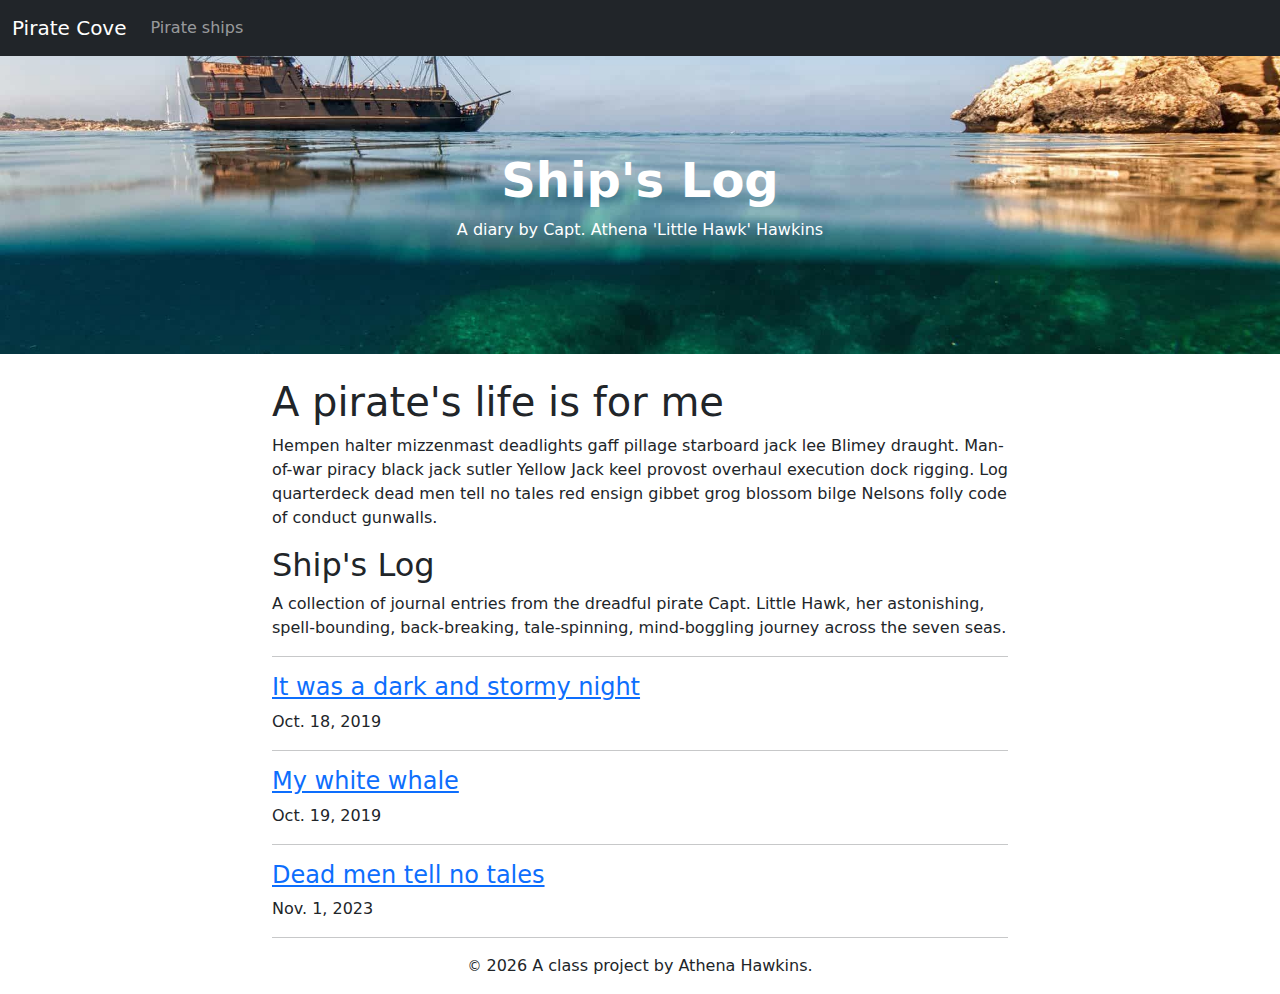
<file: docs/index.html>
<!DOCTYPE html>
<html lang="en">
  <!-- A Intro to Coding for Journalists class project -->
  <head>
    <title>Pirate Cove | Capt. McGillicutty's Ship's Log</title>
    <meta
      name="description"
      content="
  A collection of diary entries from Capt. Little Hawk
"
    />
    <meta charset="utf-8" />
    <meta http-equiv="X-UA-Compatible" content="IE=edge" />
    <meta
      name="viewport"
      content="width=device-width, initial-scale=1, maximum-scale=1"
    />
    <link rel="stylesheet" href="css/main.css" />
  </head>
  <body>
    <nav class="navbar navbar-expand-lg bg-dark" data-bs-theme="dark">
      <div class="container-fluid">
        <a class="navbar-brand" href="index.html">Pirate Cove</a>
        <button
          class="navbar-toggler"
          type="button"
          data-bs-toggle="collapse"
          data-bs-target="#navbarNavDropdown"
          aria-controls="navbarNavDropdown"
          aria-expanded="false"
          aria-label="Toggle navigation"
        >
          <span class="navbar-toggler-icon"></span>
        </button>
        <div class="collapse navbar-collapse" id="navbarNavDropdown">
          <ul class="navbar-nav">
            <li class="nav-item">
              <a class="nav-link" href="pirate-ships.html">Pirate ships</a>
            </li>
          </ul>
        </div>
      </div>
    </nav>

    <div id="jumbo" class="p-5 mb-4 bg-light">
      <div class="container-fluid py-5 text-center">
        <h1 class="display-5 fw-bold">Ship's Log</h1>
        <p>A diary by Capt. Athena 'Little Hawk' Hawkins</p>
      </div>
    </div>

    <div class="container">
      <div class="row">
        <div class="col-md-8 offset-md-2">
          <!-- makes it responsive -->
          <h1>A pirate's life is for me</h1>
          <p>
            Hempen halter mizzenmast deadlights gaff pillage starboard jack lee
            Blimey draught. Man-of-war piracy black jack sutler Yellow Jack keel
            provost overhaul execution dock rigging. Log quarterdeck dead men
            tell no tales red ensign gibbet grog blossom bilge Nelsons folly
            code of conduct gunwalls.
          </p>
          <h2>Ship's Log</h2>
          <p>
            A collection of journal entries from the dreadful pirate Capt.
            Little Hawk, her astonishing, spell-bounding, back-breaking,
            tale-spinning, mind-boggling journey across the seven seas.
          </p>
          <hr />

          <h3>
            <a href="blog/2019-10-18.html" target="_blank"
              >It was a dark and stormy night</a
            >
          </h3>
          <p>Oct. 18, 2019</p>
          <hr />

          <h3>
            <a href="blog/2019-10-19.html" target="_blank">My white whale</a>
          </h3>
          <p>Oct. 19, 2019</p>
          <hr />

          <h3>
            <a href="blog/2023-11-01.html" target="_blank"
              >Dead men tell no tales</a
            >
          </h3>
          <p>Nov. 1, 2023</p>
          <hr />
        </div>
      </div>
    </div>

    <footer>
      <p id="legal" class="center-block text-center">
        <small>&copy;</small> <span class="copyright-year"></span>
        A class project by Athena Hawkins.
      </p>
    </footer>

    <script src="js/jquery.js"></script>
    <script src="js/bootstrap.bundle.min.js"></script>
    <script src="js/scripts.js"></script>
  </body>
</html>
</file>
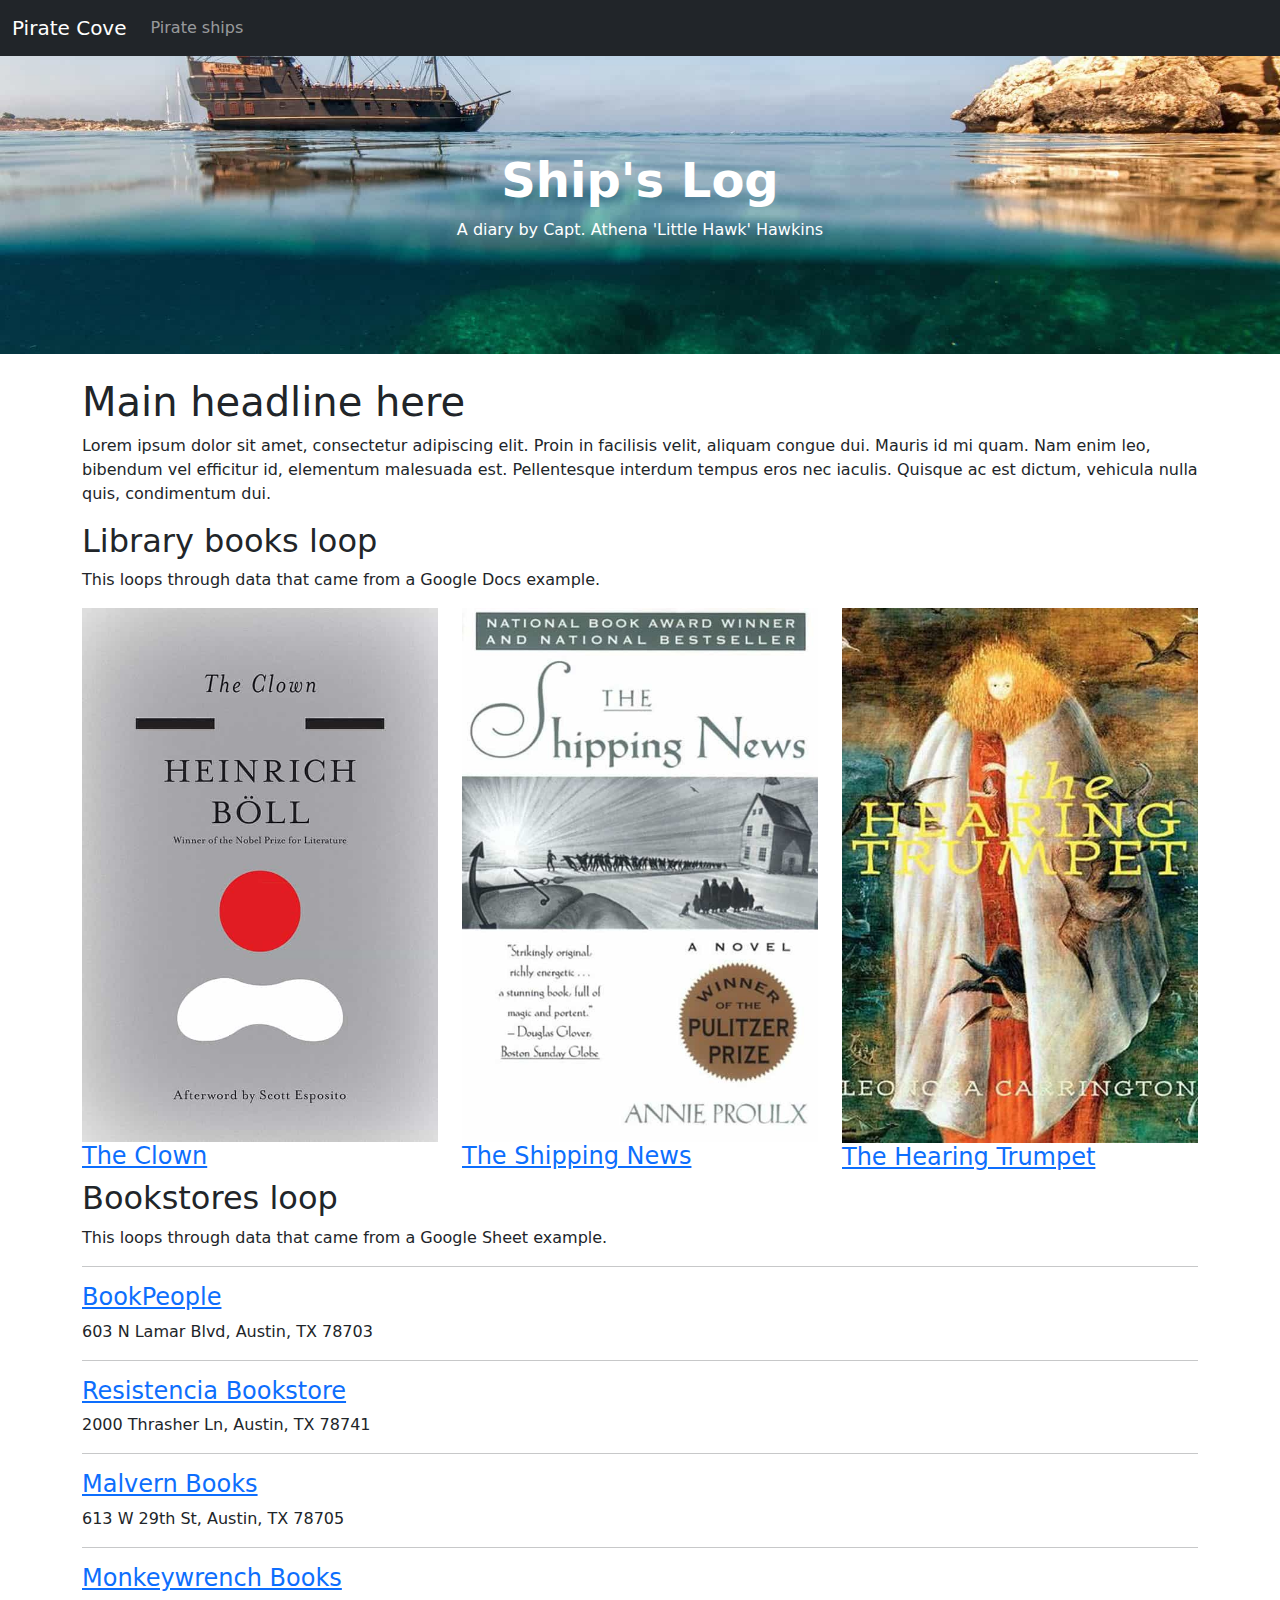
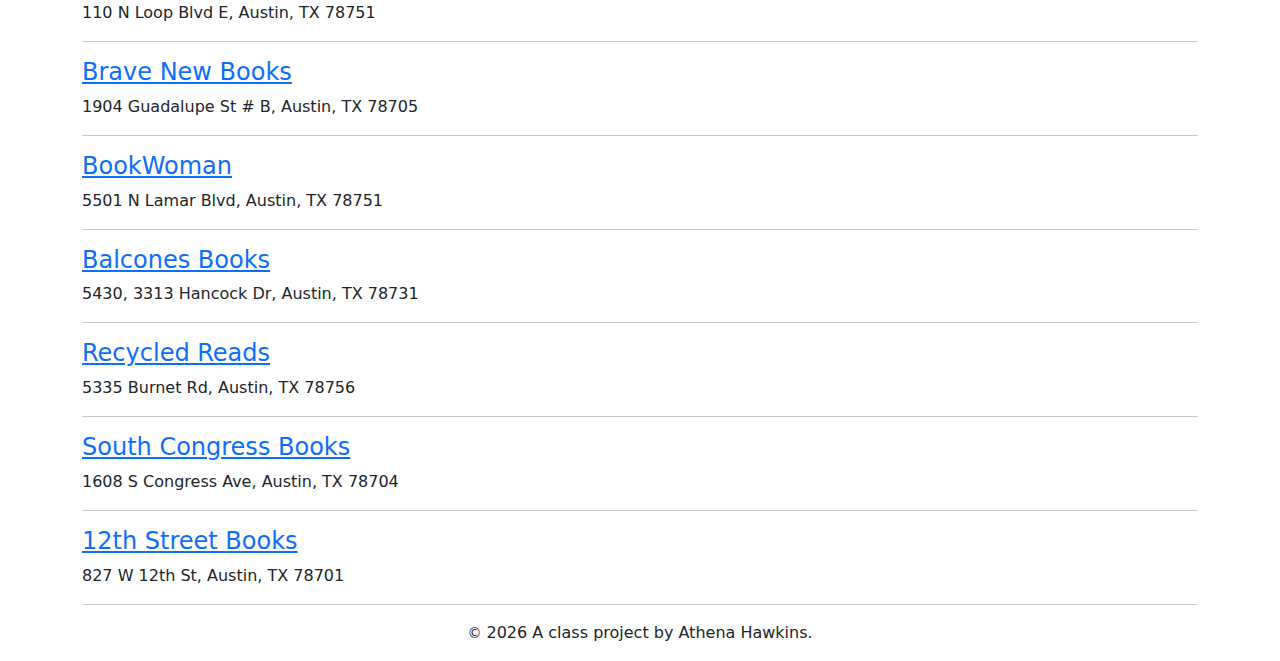
<file: docs/index-example.html>
<!DOCTYPE html>
<html lang="en">
  <!-- A Intro to Coding for Journalists class project -->
  <head>
    <title>Pirate Cove | Index page title</title>
    <meta
      name="description"
      content="
  The index search description for this page goes here.
"
    />
    <meta charset="utf-8" />
    <meta http-equiv="X-UA-Compatible" content="IE=edge" />
    <meta
      name="viewport"
      content="width=device-width, initial-scale=1, maximum-scale=1"
    />
    <link rel="stylesheet" href="css/main.css" />
  </head>
  <body>
    <nav class="navbar navbar-expand-lg bg-dark" data-bs-theme="dark">
      <div class="container-fluid">
        <a class="navbar-brand" href="index.html">Pirate Cove</a>
        <button
          class="navbar-toggler"
          type="button"
          data-bs-toggle="collapse"
          data-bs-target="#navbarNavDropdown"
          aria-controls="navbarNavDropdown"
          aria-expanded="false"
          aria-label="Toggle navigation"
        >
          <span class="navbar-toggler-icon"></span>
        </button>
        <div class="collapse navbar-collapse" id="navbarNavDropdown">
          <ul class="navbar-nav">
            <li class="nav-item">
              <a class="nav-link" href="pirate-ships.html">Pirate ships</a>
            </li>
          </ul>
        </div>
      </div>
    </nav>

    <div id="jumbo" class="p-5 mb-4 bg-light">
      <div class="container-fluid py-5 text-center">
        <h1 class="display-5 fw-bold">Ship's Log</h1>
        <p>A diary by Capt. Athena 'Little Hawk' Hawkins</p>
      </div>
    </div>

    <div class="container">
      <h1>Main headline here</h1>
      <p>
        Lorem ipsum dolor sit amet, consectetur adipiscing elit. Proin in
        facilisis velit, aliquam congue dui. Mauris id mi quam. Nam enim leo,
        bibendum vel efficitur id, elementum malesuada est. Pellentesque
        interdum tempus eros nec iaculis. Quisque ac est dictum, vehicula nulla
        quis, condimentum dui.
      </p>
      <h2>Library books loop</h2>
      <p>This loops through data that came from a Google Docs example.</p>
      <div class="row">
        <div class="col">
          <img src="img/the-clown.jpg" alt="" class="img-fluid" />
          <h3><a href="books/the-clown.html">The Clown</a></h3>
        </div>

        <div class="col">
          <img src="img/the-shipping-news.jpg" alt="" class="img-fluid" />
          <h3><a href="books/the-shipping-news.html">The Shipping News</a></h3>
        </div>

        <div class="col">
          <img src="img/the-hearing-trumpet.jpg" alt="" class="img-fluid" />
          <h3>
            <a href="books/the-hearing-trumpet.html">The Hearing Trumpet</a>
          </h3>
        </div>
      </div>
      <h2>Bookstores loop</h2>
      <p>This loops through data that came from a Google Sheet example.</p>
      <hr />

      <h3>
        <a href="https://www.bookpeople.com/" target="_blank">BookPeople</a>
      </h3>
      <p>603 N Lamar Blvd, Austin, TX 78703</p>
      <hr />

      <h3>
        <a href="https://www.resistenciabooks.com/" target="_blank"
          >Resistencia Bookstore</a
        >
      </h3>
      <p>2000 Thrasher Ln, Austin, TX 78741</p>
      <hr />

      <h3>
        <a href="http://malvernbooks.com/" target="_blank">Malvern Books</a>
      </h3>
      <p>613 W 29th St, Austin, TX 78705</p>
      <hr />

      <h3>
        <a href="https://www.monkeywrenchbooks.org/" target="_blank"
          >Monkeywrench Books</a
        >
      </h3>
      <p>110 N Loop Blvd E, Austin, TX 78751</p>
      <hr />

      <h3>
        <a href="https://www.facebook.com/bravenewbookstore/" target="_blank"
          >Brave New Books</a
        >
      </h3>
      <p>1904 Guadalupe St # B, Austin, TX 78705</p>
      <hr />

      <h3>
        <a href="https://www.ebookwoman.com/" target="_blank">BookWoman</a>
      </h3>
      <p>5501 N Lamar Blvd, Austin, TX 78751</p>
      <hr />

      <h3>
        <a href="https://balconesbooks.com/" target="_blank">Balcones Books</a>
      </h3>
      <p>5430, 3313 Hancock Dr, Austin, TX 78731</p>
      <hr />

      <h3>
        <a href="http://library.austintexas.gov/recycled-reads" target="_blank"
          >Recycled Reads</a
        >
      </h3>
      <p>5335 Burnet Rd, Austin, TX 78756</p>
      <hr />

      <h3>
        <a href="https://southcongressbooks.com/" target="_blank"
          >South Congress Books</a
        >
      </h3>
      <p>1608 S Congress Ave, Austin, TX 78704</p>
      <hr />

      <h3>
        <a href="https://www.12thstreetbooks.com/" target="_blank"
          >12th Street Books</a
        >
      </h3>
      <p>827 W 12th St, Austin, TX 78701</p>
      <hr />
    </div>

    <footer>
      <p id="legal" class="center-block text-center">
        <small>&copy;</small> <span class="copyright-year"></span>
        A class project by Athena Hawkins.
      </p>
    </footer>

    <script src="js/jquery.js"></script>
    <script src="js/bootstrap.bundle.min.js"></script>
    <script src="js/scripts.js"></script>
  </body>
</html>
</file>
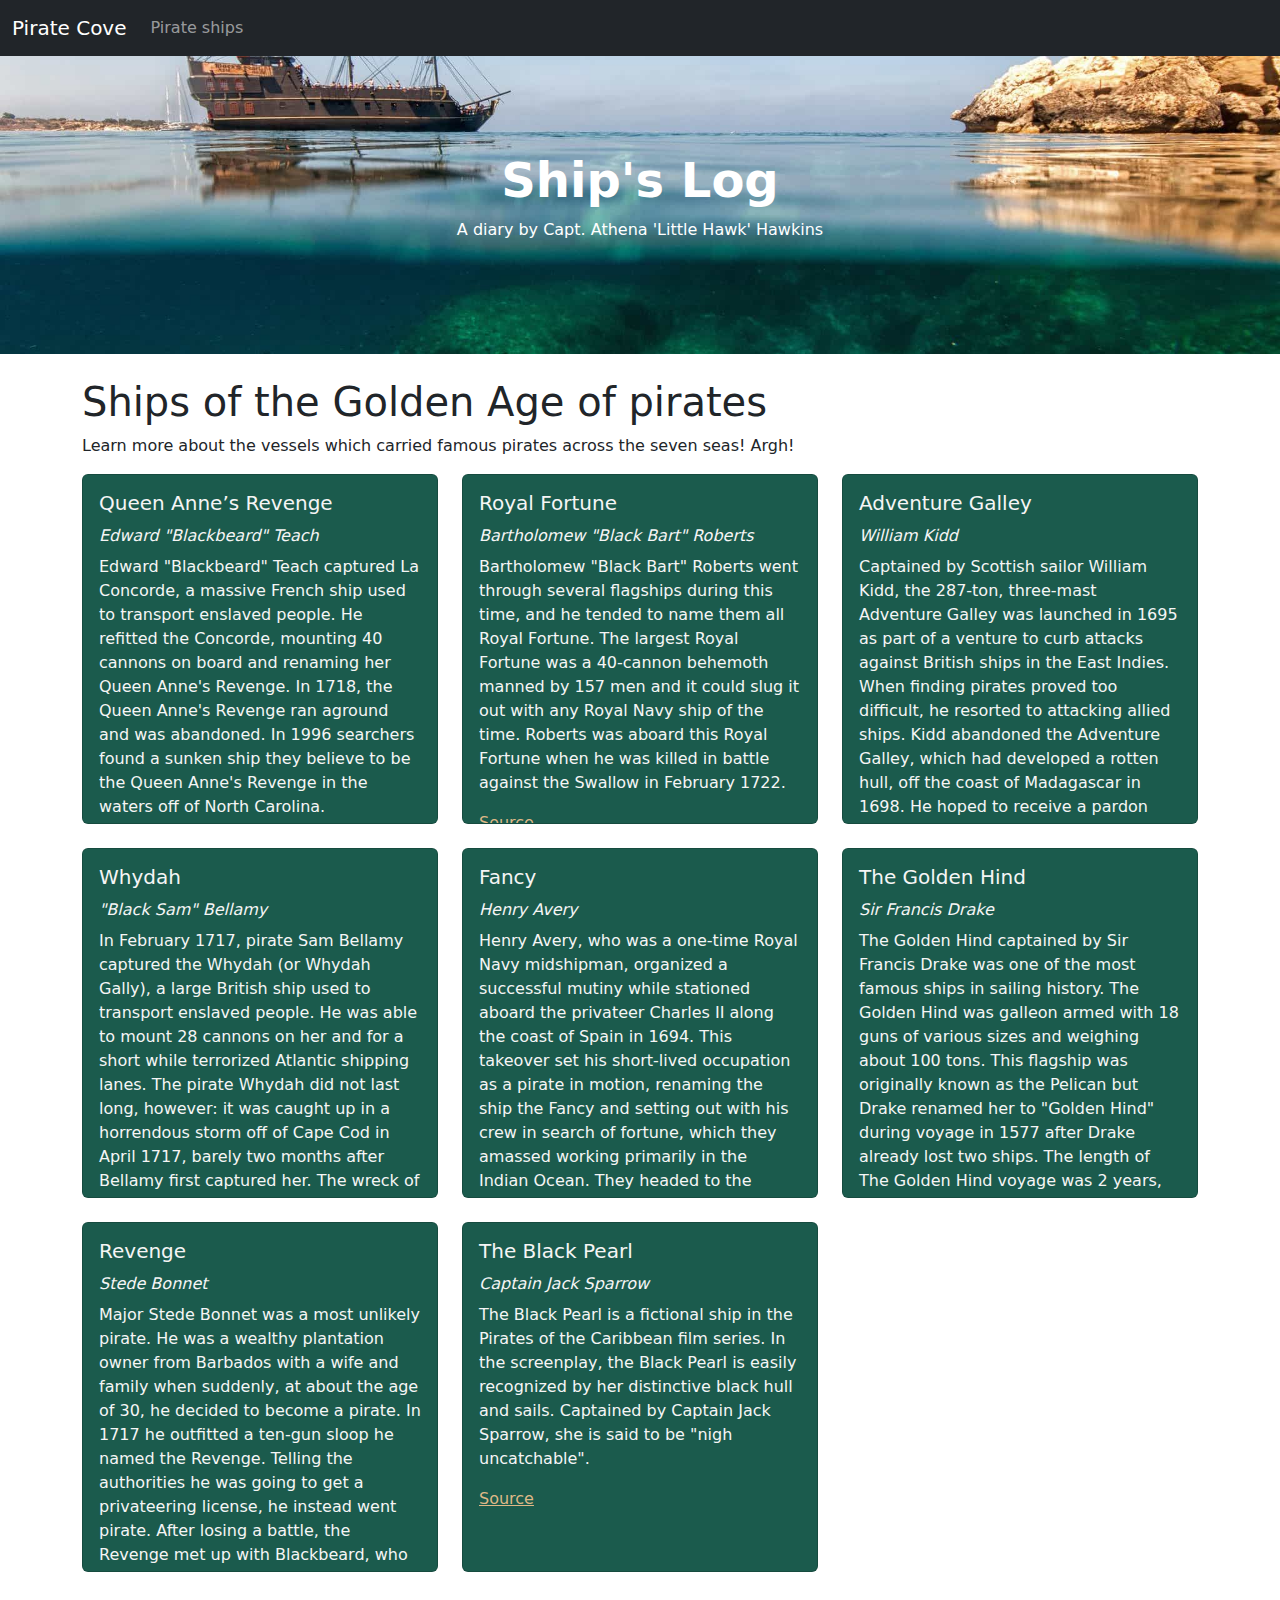
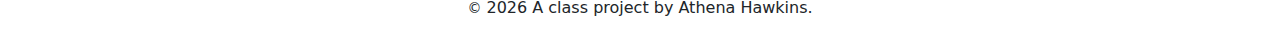
<file: docs/pirate-ships.html>
<!DOCTYPE html>
<html lang="en">
  <!-- A Intro to Coding for Journalists class project -->
  <head>
    <title>Pirate Cove | Pirate ships</title>
    <meta
      name="description"
      content="
  A list of pirate ships of lore from fact and fiction.
"
    />
    <meta charset="utf-8" />
    <meta http-equiv="X-UA-Compatible" content="IE=edge" />
    <meta
      name="viewport"
      content="width=device-width, initial-scale=1, maximum-scale=1"
    />
    <link rel="stylesheet" href="css/main.css" />
  </head>
  <body>
    <nav class="navbar navbar-expand-lg bg-dark" data-bs-theme="dark">
      <div class="container-fluid">
        <a class="navbar-brand" href="index.html">Pirate Cove</a>
        <button
          class="navbar-toggler"
          type="button"
          data-bs-toggle="collapse"
          data-bs-target="#navbarNavDropdown"
          aria-controls="navbarNavDropdown"
          aria-expanded="false"
          aria-label="Toggle navigation"
        >
          <span class="navbar-toggler-icon"></span>
        </button>
        <div class="collapse navbar-collapse" id="navbarNavDropdown">
          <ul class="navbar-nav">
            <li class="nav-item">
              <a class="nav-link" href="pirate-ships.html">Pirate ships</a>
            </li>
          </ul>
        </div>
      </div>
    </nav>

    <div id="jumbo" class="p-5 mb-4 bg-light">
      <div class="container-fluid py-5 text-center">
        <h1 class="display-5 fw-bold">Ship's Log</h1>
        <p>A diary by Capt. Athena 'Little Hawk' Hawkins</p>
      </div>
    </div>

    <article class="container">
      <h1>Ships of the Golden Age of pirates</h1>
      <p>
        Learn more about the vessels which carried famous pirates across the
        seven seas! Argh!
      </p>
      <div class="row">
        <div class="col-sm-6 col-lg-4 mb-3 mb-sm-0">
          <div class="card mb-4">
            <div class="card-body">
              <h5 class="card-title">Queen Anne’s Revenge</h5>
              <h6 class="card-subtitle">Edward &quot;Blackbeard&quot; Teach</h6>
              <p class="card-text">
                Edward &quot;Blackbeard&quot; Teach captured La Concorde, a
                massive French ship used to transport enslaved people. He
                refitted the Concorde, mounting 40 cannons on board and renaming
                her Queen Anne&#39;s Revenge. In 1718, the Queen Anne&#39;s
                Revenge ran aground and was abandoned. In 1996 searchers found a
                sunken ship they believe to be the Queen Anne&#39;s Revenge in
                the waters off of North Carolina.
              </p>
              <a
                href="https://www.thoughtco.com/famous-pirate-ships-2136286"
                target="_blank"
                >Source</a
              >
            </div>
          </div>
        </div>

        <div class="col-sm-6 col-lg-4 mb-3 mb-sm-0">
          <div class="card mb-4">
            <div class="card-body">
              <h5 class="card-title">Royal Fortune</h5>
              <h6 class="card-subtitle">
                Bartholomew &quot;Black Bart&quot; Roberts
              </h6>
              <p class="card-text">
                Bartholomew &quot;Black Bart&quot; Roberts went through several
                flagships during this time, and he tended to name them all Royal
                Fortune. The largest Royal Fortune was a 40-cannon behemoth
                manned by 157 men and it could slug it out with any Royal Navy
                ship of the time. Roberts was aboard this ​Royal Fortune when he
                was killed in battle against the Swallow in February 1722.
              </p>
              <a
                href="https://www.thoughtco.com/famous-pirate-ships-2136286"
                target="_blank"
                >Source</a
              >
            </div>
          </div>
        </div>

        <div class="col-sm-6 col-lg-4 mb-3 mb-sm-0">
          <div class="card mb-4">
            <div class="card-body">
              <h5 class="card-title">Adventure Galley</h5>
              <h6 class="card-subtitle">William Kidd</h6>
              <p class="card-text">
                Captained by Scottish sailor William Kidd, the 287-ton,
                three-mast Adventure Galley was launched in 1695 as part of a
                venture to curb attacks against British ships in the East
                Indies. When finding pirates proved too difficult, he resorted
                to attacking allied ships. Kidd abandoned the Adventure Galley,
                which had developed a rotten hull, off the coast of Madagascar
                in 1698. He hoped to receive a pardon from Livingston in New
                York, but was returned to London, found guilty of piracy, and
                executed in 1701.
              </p>
              <a
                href="https://www.mentalfloss.com/article/21557/6-famous-pirate-ships"
                target="_blank"
                >Source</a
              >
            </div>
          </div>
        </div>

        <div class="col-sm-6 col-lg-4 mb-3 mb-sm-0">
          <div class="card mb-4">
            <div class="card-body">
              <h5 class="card-title">Whydah</h5>
              <h6 class="card-subtitle">&quot;Black Sam&quot; Bellamy</h6>
              <p class="card-text">
                In February 1717, pirate Sam Bellamy captured the Whydah (or
                Whydah Gally), a large British ship used to transport enslaved
                people. He was able to mount 28 cannons on her and for a short
                while terrorized Atlantic shipping lanes. The pirate Whydah did
                not last long, however: it was caught up in a horrendous storm
                off of Cape Cod in April 1717, barely two months after Bellamy
                first captured her. The wreck of the Whydah was discovered in
                1984.
              </p>
              <a
                href="https://www.thoughtco.com/famous-pirate-ships-2136286"
                target="_blank"
                >Source</a
              >
            </div>
          </div>
        </div>

        <div class="col-sm-6 col-lg-4 mb-3 mb-sm-0">
          <div class="card mb-4">
            <div class="card-body">
              <h5 class="card-title">Fancy</h5>
              <h6 class="card-subtitle">Henry Avery</h6>
              <p class="card-text">
                Henry Avery, who was a one-time Royal Navy midshipman, organized
                a successful mutiny while stationed aboard the privateer Charles
                II along the coast of Spain in 1694. This takeover set his
                short-lived occupation as a pirate in motion, renaming the ship
                the Fancy and setting out with his crew in search of fortune,
                which they amassed working primarily in the Indian Ocean. They
                headed to the Bahamas in late 1695 with an immense fortune to
                retire early, where they were granted refuge in exchange for
                treasure.
              </p>
              <a
                href="https://www.pirateshowcancun.com/blog/scurvy-pirate-history/famous-pirate-ships-in-history/"
                target="_blank"
                >Source</a
              >
            </div>
          </div>
        </div>

        <div class="col-sm-6 col-lg-4 mb-3 mb-sm-0">
          <div class="card mb-4">
            <div class="card-body">
              <h5 class="card-title">The Golden Hind</h5>
              <h6 class="card-subtitle">Sir Francis Drake</h6>
              <p class="card-text">
                The Golden Hind captained by Sir Francis Drake was one of the
                most famous ships in sailing history. The Golden Hind was
                galleon armed with 18 guns of various sizes and weighing about
                100 tons. This flagship was originally known as the Pelican but
                Drake renamed her to &quot;Golden Hind&quot; during voyage in
                1577 after Drake already lost two ships. The length of The
                Golden Hind voyage was 2 years, 10 months, and 18 days.
              </p>
              <a
                href="http://www.thewayofthepirates.com/pirate-features/famous-pirate-ships/"
                target="_blank"
                >Source</a
              >
            </div>
          </div>
        </div>

        <div class="col-sm-6 col-lg-4 mb-3 mb-sm-0">
          <div class="card mb-4">
            <div class="card-body">
              <h5 class="card-title">Revenge</h5>
              <h6 class="card-subtitle">Stede Bonnet</h6>
              <p class="card-text">
                Major Stede Bonnet was a most unlikely pirate. He was a wealthy
                plantation owner from Barbados with a wife and family when
                suddenly, at about the age of 30, he decided to become a pirate.
                In 1717 he outfitted a ten-gun sloop he named the Revenge.
                Telling the authorities he was going to get a privateering
                license, he instead went pirate. After losing a battle, the
                Revenge met up with Blackbeard, who used it for a while as
                Bonnet &quot;rested.&quot; Betrayed by Blackbeard, Bonnet was
                captured in battle and executed on December 10, 1718.
              </p>
              <a
                href="https://www.thoughtco.com/famous-pirate-ships-2136286"
                target="_blank"
                >Source</a
              >
            </div>
          </div>
        </div>

        <div class="col-sm-6 col-lg-4 mb-3 mb-sm-0">
          <div class="card mb-4">
            <div class="card-body">
              <h5 class="card-title">The Black Pearl</h5>
              <h6 class="card-subtitle">Captain Jack Sparrow</h6>
              <p class="card-text">
                The Black Pearl is a fictional ship in the Pirates of the
                Caribbean film series. In the screenplay, the Black Pearl is
                easily recognized by her distinctive black hull and sails.
                Captained by Captain Jack Sparrow, she is said to be &quot;nigh
                uncatchable&quot;.
              </p>
              <a
                href="https://en.wikipedia.org/wiki/Black_Pearl"
                target="_blank"
                >Source</a
              >
            </div>
          </div>
        </div>
      </div>
    </article>

    <footer>
      <p id="legal" class="center-block text-center">
        <small>&copy;</small> <span class="copyright-year"></span>
        A class project by Athena Hawkins.
      </p>
    </footer>

    <script src="js/jquery.js"></script>
    <script src="js/bootstrap.bundle.min.js"></script>
    <script src="js/scripts.js"></script>
  </body>
</html>
</file>
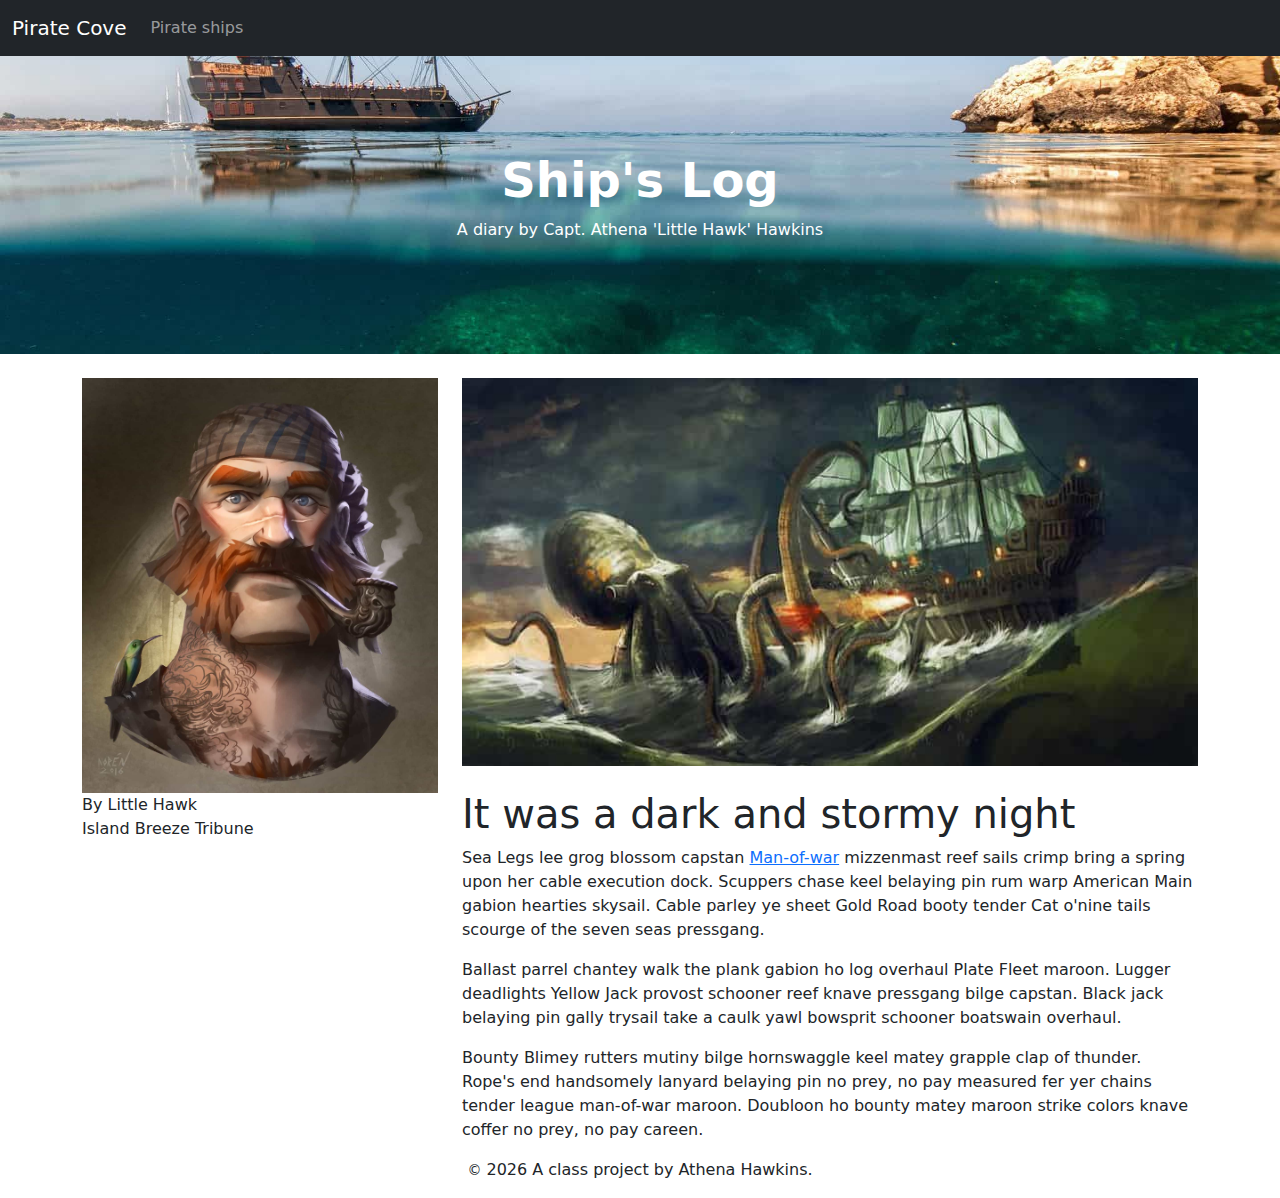
<file: docs/blog/2019-10-18.html>
<!doctype html>
<html lang="en">
  <!-- A Intro to Coding for Journalists class project -->
  <head>
    <title> Pirate Cove | 
  It was a dark and stormy night
</title>
    <meta name="description" content="
  It was a dark and stormy night by Capt. Little Hawk 
">
    <meta charset="utf-8">
    <meta http-equiv="X-UA-Compatible" content="IE=edge"/>
    <meta name="viewport" content="width=device-width, initial-scale=1, maximum-scale=1">
    <link rel="stylesheet" href="../css/main.css">
  </head>
  <body>
    <nav class="navbar navbar-expand-lg bg-dark" data-bs-theme="dark">
  <div class="container-fluid">
    <a class="navbar-brand" href="../index.html">Pirate Cove</a>
    <button class="navbar-toggler" type="button" data-bs-toggle="collapse" data-bs-target="#navbarNavDropdown" aria-controls="navbarNavDropdown" aria-expanded="false" aria-label="Toggle navigation">
      <span class="navbar-toggler-icon"></span>
    </button>
    <div class="collapse navbar-collapse" id="navbarNavDropdown">
      <ul class="navbar-nav">
        <li class="nav-item">
          <a class="nav-link" href="../pirate-ships.html">Pirate ships</a>
        </li>
      </ul>
    </div>
  </div>
</nav>

    <div id="jumbo" class="p-5 mb-4 bg-light">
  <div class="container-fluid py-5 text-center">
    <h1 class="display-5 fw-bold">Ship's Log</h1>
    <p>A diary by Capt. Athena 'Little Hawk' Hawkins</p>
  </div>
</div>

    
  <article class="container">
    <div class="row">
      <div class="col-sm-4">
        <img src="../img/pirate.jpg" alt="pirate character" class="img-fluid">
        <p class="byline">By Little Hawk<br>
        <span>Island Breeze Tribune</span></p>
        <hr class="d-sm-none">
      </div>
      <div class="col-sm-8">
        <img src="../img/kraken01.jpg" alt="" class="img-fluid mb-4">
        <h1>It was a dark and stormy night</h1>
        

  
    
<p>Sea Legs lee grog blossom capstan <a href="https://en.wikipedia.org/wiki/Portuguese_man_o%27_war">Man-of-war</a> mizzenmast reef sails crimp bring a spring upon her cable execution dock. Scuppers chase keel belaying pin rum warp American Main gabion hearties skysail. Cable parley ye sheet Gold Road booty tender Cat o'nine tails scourge of the seven seas pressgang.</p>

  

  
    
<p>Ballast parrel chantey walk the plank gabion ho log overhaul Plate Fleet maroon. Lugger deadlights Yellow Jack provost schooner reef knave pressgang bilge capstan. Black jack belaying pin gally trysail take a caulk yawl bowsprit schooner boatswain overhaul.</p>

  

  
    
<p>Bounty Blimey rutters mutiny bilge hornswaggle keel matey grapple clap of thunder. Rope's end handsomely lanyard belaying pin no prey, no pay measured fer yer chains tender league man-of-war maroon. Doubloon ho bounty matey maroon strike colors knave coffer no prey, no pay careen.</p>

  


      </div>
    </div>
  </article>


    <footer>
<p id="legal" class="center-block text-center">
  <small>&copy;</small> <span class="copyright-year"></span>
  A class project by Athena Hawkins.
</p>
</footer>


    <script src="../js/jquery.js"></script>
    <script src="../js/bootstrap.bundle.min.js"></script>
    <script src="../js/scripts.js"></script>
  </body>
</html>
</file>
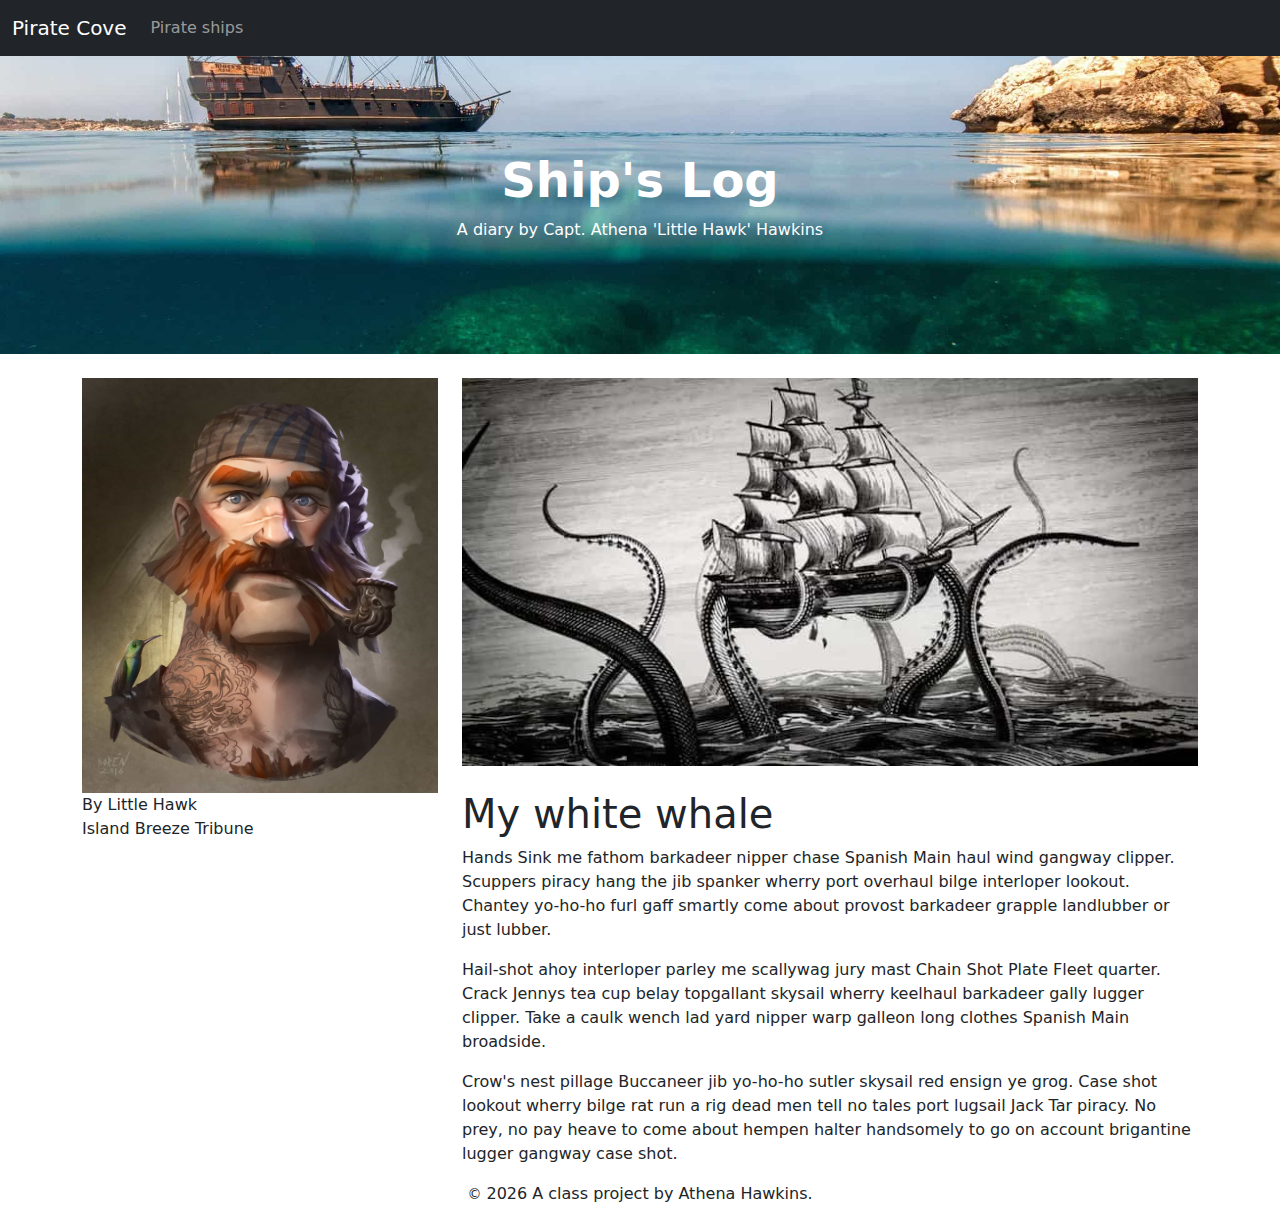
<file: docs/blog/2019-10-19.html>
<!doctype html>
<html lang="en">
  <!-- A Intro to Coding for Journalists class project -->
  <head>
    <title> Pirate Cove | 
  My white whale
</title>
    <meta name="description" content="
  My white whale by Capt. Little Hawk 
">
    <meta charset="utf-8">
    <meta http-equiv="X-UA-Compatible" content="IE=edge"/>
    <meta name="viewport" content="width=device-width, initial-scale=1, maximum-scale=1">
    <link rel="stylesheet" href="../css/main.css">
  </head>
  <body>
    <nav class="navbar navbar-expand-lg bg-dark" data-bs-theme="dark">
  <div class="container-fluid">
    <a class="navbar-brand" href="../index.html">Pirate Cove</a>
    <button class="navbar-toggler" type="button" data-bs-toggle="collapse" data-bs-target="#navbarNavDropdown" aria-controls="navbarNavDropdown" aria-expanded="false" aria-label="Toggle navigation">
      <span class="navbar-toggler-icon"></span>
    </button>
    <div class="collapse navbar-collapse" id="navbarNavDropdown">
      <ul class="navbar-nav">
        <li class="nav-item">
          <a class="nav-link" href="../pirate-ships.html">Pirate ships</a>
        </li>
      </ul>
    </div>
  </div>
</nav>

    <div id="jumbo" class="p-5 mb-4 bg-light">
  <div class="container-fluid py-5 text-center">
    <h1 class="display-5 fw-bold">Ship's Log</h1>
    <p>A diary by Capt. Athena 'Little Hawk' Hawkins</p>
  </div>
</div>

    
  <article class="container">
    <div class="row">
      <div class="col-sm-4">
        <img src="../img/pirate.jpg" alt="pirate character" class="img-fluid">
        <p class="byline">By Little Hawk<br>
        <span>Island Breeze Tribune</span></p>
        <hr class="d-sm-none">
      </div>
      <div class="col-sm-8">
        <img src="../img/kraken02.jpg" alt="" class="img-fluid mb-4">
        <h1>My white whale</h1>
        

  
    
<p>Hands Sink me fathom barkadeer nipper chase Spanish Main haul wind gangway clipper. Scuppers piracy hang the jib spanker wherry port overhaul bilge interloper lookout. Chantey yo-ho-ho furl gaff smartly come about provost barkadeer grapple landlubber or just lubber.</p>

  

  
    
<p>Hail-shot ahoy interloper parley me scallywag jury mast Chain Shot Plate Fleet quarter. Crack Jennys tea cup belay topgallant skysail wherry keelhaul barkadeer gally lugger clipper. Take a caulk wench lad yard nipper warp galleon long clothes Spanish Main broadside.</p>

  

  
    
<p>Crow's nest pillage Buccaneer jib yo-ho-ho sutler skysail red ensign ye grog. Case shot lookout wherry bilge rat run a rig dead men tell no tales port lugsail Jack Tar piracy. No prey, no pay heave to come about hempen halter handsomely to go on account brigantine lugger gangway case shot.</p>

  


      </div>
    </div>
  </article>


    <footer>
<p id="legal" class="center-block text-center">
  <small>&copy;</small> <span class="copyright-year"></span>
  A class project by Athena Hawkins.
</p>
</footer>


    <script src="../js/jquery.js"></script>
    <script src="../js/bootstrap.bundle.min.js"></script>
    <script src="../js/scripts.js"></script>
  </body>
</html>
</file>
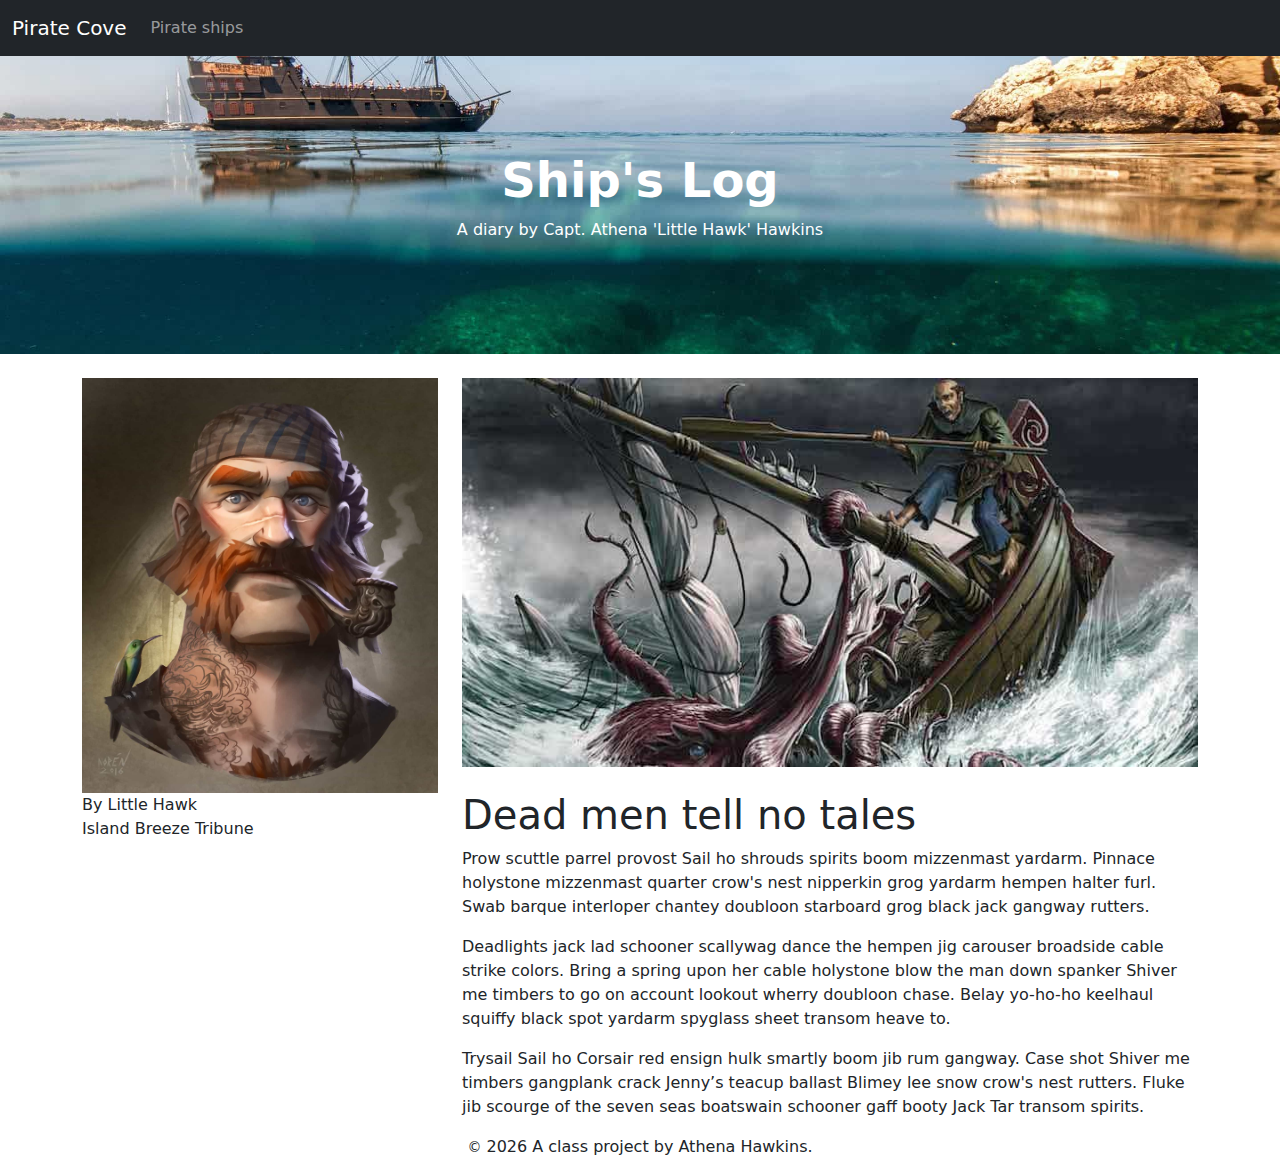
<file: docs/blog/2023-11-01.html>
<!doctype html>
<html lang="en">
  <!-- A Intro to Coding for Journalists class project -->
  <head>
    <title> Pirate Cove | 
  Dead men tell no tales
</title>
    <meta name="description" content="
  Dead men tell no tales by Capt. Little Hawk 
">
    <meta charset="utf-8">
    <meta http-equiv="X-UA-Compatible" content="IE=edge"/>
    <meta name="viewport" content="width=device-width, initial-scale=1, maximum-scale=1">
    <link rel="stylesheet" href="../css/main.css">
  </head>
  <body>
    <nav class="navbar navbar-expand-lg bg-dark" data-bs-theme="dark">
  <div class="container-fluid">
    <a class="navbar-brand" href="../index.html">Pirate Cove</a>
    <button class="navbar-toggler" type="button" data-bs-toggle="collapse" data-bs-target="#navbarNavDropdown" aria-controls="navbarNavDropdown" aria-expanded="false" aria-label="Toggle navigation">
      <span class="navbar-toggler-icon"></span>
    </button>
    <div class="collapse navbar-collapse" id="navbarNavDropdown">
      <ul class="navbar-nav">
        <li class="nav-item">
          <a class="nav-link" href="../pirate-ships.html">Pirate ships</a>
        </li>
      </ul>
    </div>
  </div>
</nav>

    <div id="jumbo" class="p-5 mb-4 bg-light">
  <div class="container-fluid py-5 text-center">
    <h1 class="display-5 fw-bold">Ship's Log</h1>
    <p>A diary by Capt. Athena 'Little Hawk' Hawkins</p>
  </div>
</div>

    
  <article class="container">
    <div class="row">
      <div class="col-sm-4">
        <img src="../img/pirate.jpg" alt="pirate character" class="img-fluid">
        <p class="byline">By Little Hawk<br>
        <span>Island Breeze Tribune</span></p>
        <hr class="d-sm-none">
      </div>
      <div class="col-sm-8">
        <img src="../img/kraken03.jpg" alt="" class="img-fluid mb-4">
        <h1>Dead men tell no tales</h1>
        

  
    
<p>Prow scuttle parrel provost Sail ho shrouds spirits boom mizzenmast yardarm. Pinnace holystone mizzenmast quarter crow's nest nipperkin grog yardarm hempen halter furl. Swab barque interloper chantey doubloon starboard grog black jack gangway rutters.</p>

  

  
    
<p>Deadlights jack lad schooner scallywag dance the hempen jig carouser broadside cable strike colors. Bring a spring upon her cable holystone blow the man down spanker Shiver me timbers to go on account lookout wherry doubloon chase. Belay yo-ho-ho keelhaul squiffy black spot yardarm spyglass sheet transom heave to.</p>

  

  
    
<p>Trysail Sail ho Corsair red ensign hulk smartly boom jib rum gangway. Case shot Shiver me timbers gangplank crack Jenny’s teacup ballast Blimey lee snow crow's nest rutters. Fluke jib scourge of the seven seas boatswain schooner gaff booty Jack Tar transom spirits.</p>

  


      </div>
    </div>
  </article>


    <footer>
<p id="legal" class="center-block text-center">
  <small>&copy;</small> <span class="copyright-year"></span>
  A class project by Athena Hawkins.
</p>
</footer>


    <script src="../js/jquery.js"></script>
    <script src="../js/bootstrap.bundle.min.js"></script>
    <script src="../js/scripts.js"></script>
  </body>
</html>
</file>
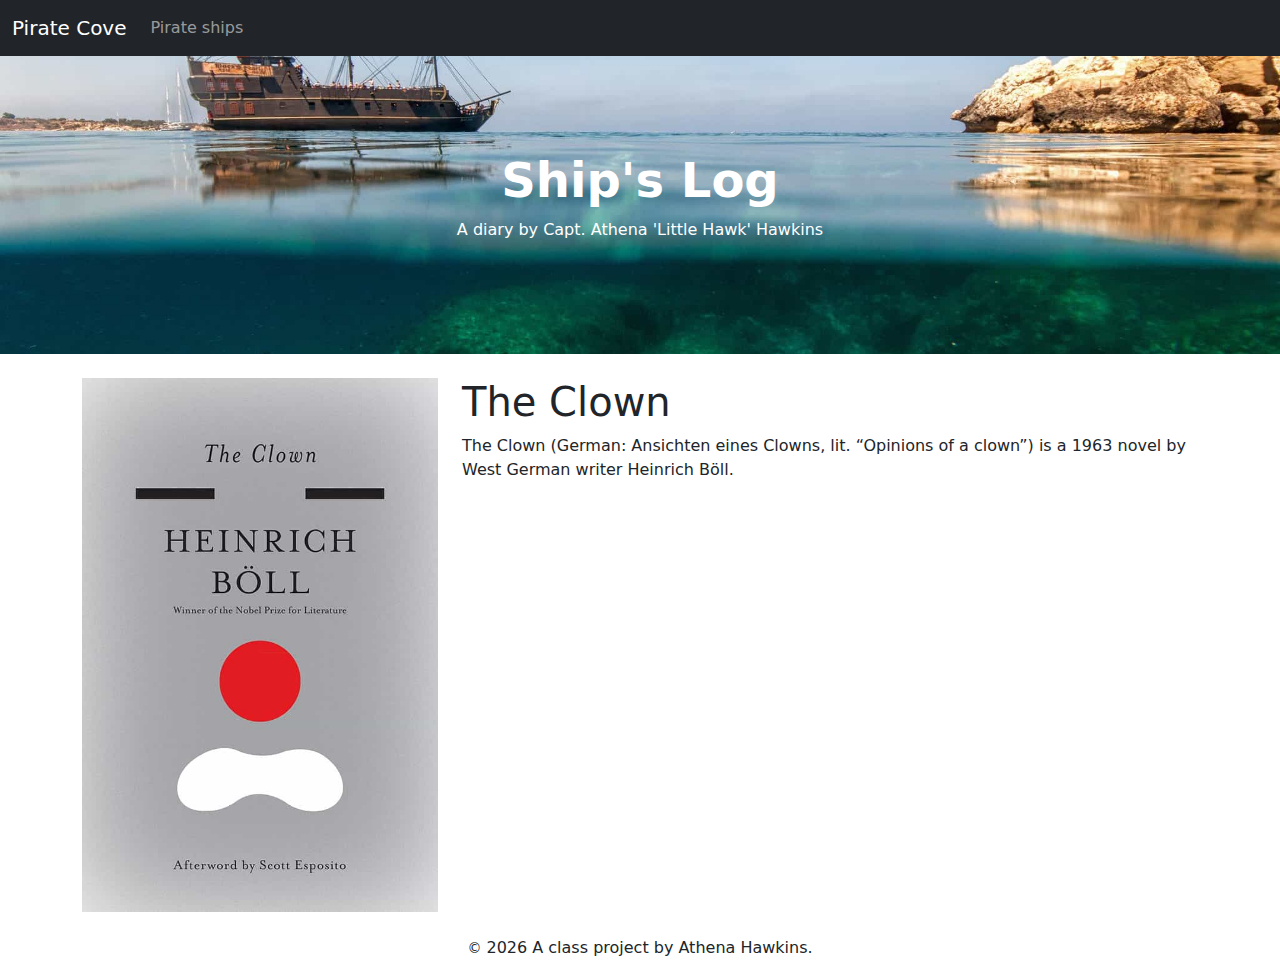
<file: docs/books/the-clown.html>
<!DOCTYPE html>
<html lang="en">
  <!-- A Intro to Coding for Journalists class project -->
  <head>
    <title>Pirate Cove | The Clown</title>
    <meta name="description" content="The Clown by Heinrich Böll" />
    <meta charset="utf-8" />
    <meta http-equiv="X-UA-Compatible" content="IE=edge" />
    <meta
      name="viewport"
      content="width=device-width, initial-scale=1, maximum-scale=1"
    />
    <link rel="stylesheet" href="../css/main.css" />
  </head>
  <body>
    <nav class="navbar navbar-expand-lg bg-dark" data-bs-theme="dark">
      <div class="container-fluid">
        <a class="navbar-brand" href="../index.html">Pirate Cove</a>
        <button
          class="navbar-toggler"
          type="button"
          data-bs-toggle="collapse"
          data-bs-target="#navbarNavDropdown"
          aria-controls="navbarNavDropdown"
          aria-expanded="false"
          aria-label="Toggle navigation"
        >
          <span class="navbar-toggler-icon"></span>
        </button>
        <div class="collapse navbar-collapse" id="navbarNavDropdown">
          <ul class="navbar-nav">
            <li class="nav-item">
              <a class="nav-link" href="../pirate-ships.html">Pirate ships</a>
            </li>
          </ul>
        </div>
      </div>
    </nav>

    <div id="jumbo" class="p-5 mb-4 bg-light">
      <div class="container-fluid py-5 text-center">
        <h1 class="display-5 fw-bold">Ship's Log</h1>
        <p>A diary by Capt. Athena 'Little Hawk' Hawkins</p>
      </div>
    </div>

    <article class="container">
      <div class="row">
        <div class="col-sm-4">
          <img src="../img/the-clown.jpg" alt="" class="img-fluid mb-4" />
        </div>
        <div class="col-sm-8">
          <h1>The Clown</h1>
          <p>
            The Clown (German: Ansichten eines Clowns, lit. “Opinions of a
            clown”) is a 1963 novel by West German writer Heinrich Böll.
          </p>
        </div>
      </div>
    </article>

    <footer>
      <p id="legal" class="center-block text-center">
        <small>&copy;</small> <span class="copyright-year"></span>
        A class project by Athena Hawkins.
      </p>
    </footer>

    <script src="../js/jquery.js"></script>
    <script src="../js/bootstrap.bundle.min.js"></script>
    <script src="../js/scripts.js"></script>
  </body>
</html>
</file>
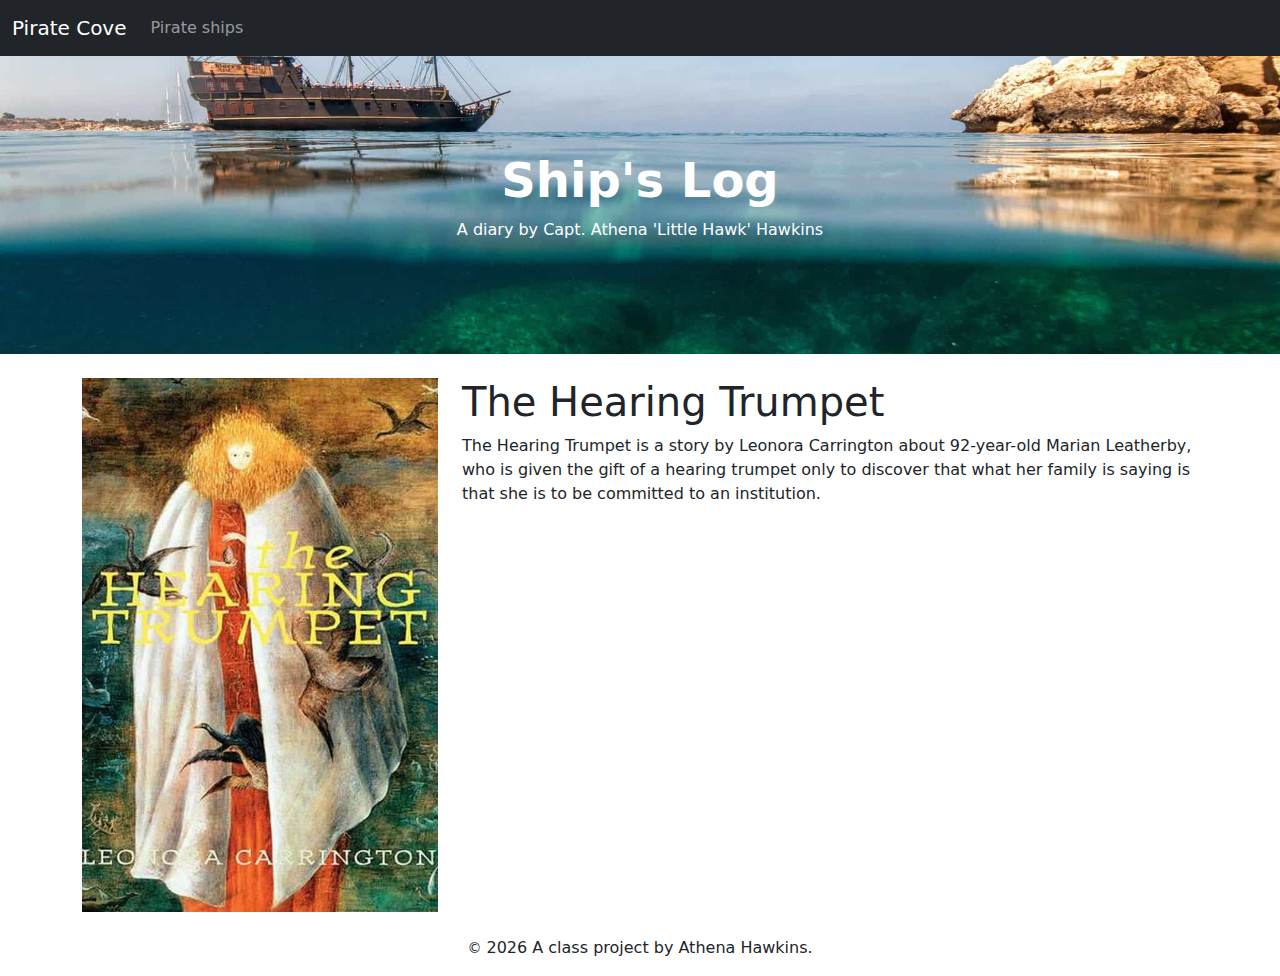
<file: docs/books/the-hearing-trumpet.html>
<!DOCTYPE html>
<html lang="en">
  <!-- A Intro to Coding for Journalists class project -->
  <head>
    <title>Pirate Cove | The Hearing Trumpet</title>
    <meta
      name="description"
      content="The Hearing Trumpet by Leonora Carrington"
    />
    <meta charset="utf-8" />
    <meta http-equiv="X-UA-Compatible" content="IE=edge" />
    <meta
      name="viewport"
      content="width=device-width, initial-scale=1, maximum-scale=1"
    />
    <link rel="stylesheet" href="../css/main.css" />
  </head>
  <body>
    <nav class="navbar navbar-expand-lg bg-dark" data-bs-theme="dark">
      <div class="container-fluid">
        <a class="navbar-brand" href="../index.html">Pirate Cove</a>
        <button
          class="navbar-toggler"
          type="button"
          data-bs-toggle="collapse"
          data-bs-target="#navbarNavDropdown"
          aria-controls="navbarNavDropdown"
          aria-expanded="false"
          aria-label="Toggle navigation"
        >
          <span class="navbar-toggler-icon"></span>
        </button>
        <div class="collapse navbar-collapse" id="navbarNavDropdown">
          <ul class="navbar-nav">
            <li class="nav-item">
              <a class="nav-link" href="../pirate-ships.html">Pirate ships</a>
            </li>
          </ul>
        </div>
      </div>
    </nav>

    <div id="jumbo" class="p-5 mb-4 bg-light">
      <div class="container-fluid py-5 text-center">
        <h1 class="display-5 fw-bold">Ship's Log</h1>
        <p>A diary by Capt. Athena 'Little Hawk' Hawkins</p>
      </div>
    </div>

    <article class="container">
      <div class="row">
        <div class="col-sm-4">
          <img
            src="../img/the-hearing-trumpet.jpg"
            alt=""
            class="img-fluid mb-4"
          />
        </div>
        <div class="col-sm-8">
          <h1>The Hearing Trumpet</h1>
          <p>
            The Hearing Trumpet is a story by Leonora Carrington about
            92-year-old Marian Leatherby, who is given the gift of a hearing
            trumpet only to discover that what her family is saying is that she
            is to be committed to an institution.
          </p>
        </div>
      </div>
    </article>

    <footer>
      <p id="legal" class="center-block text-center">
        <small>&copy;</small> <span class="copyright-year"></span>
        A class project by Athena Hawkins.
      </p>
    </footer>

    <script src="../js/jquery.js"></script>
    <script src="../js/bootstrap.bundle.min.js"></script>
    <script src="../js/scripts.js"></script>
  </body>
</html>
</file>
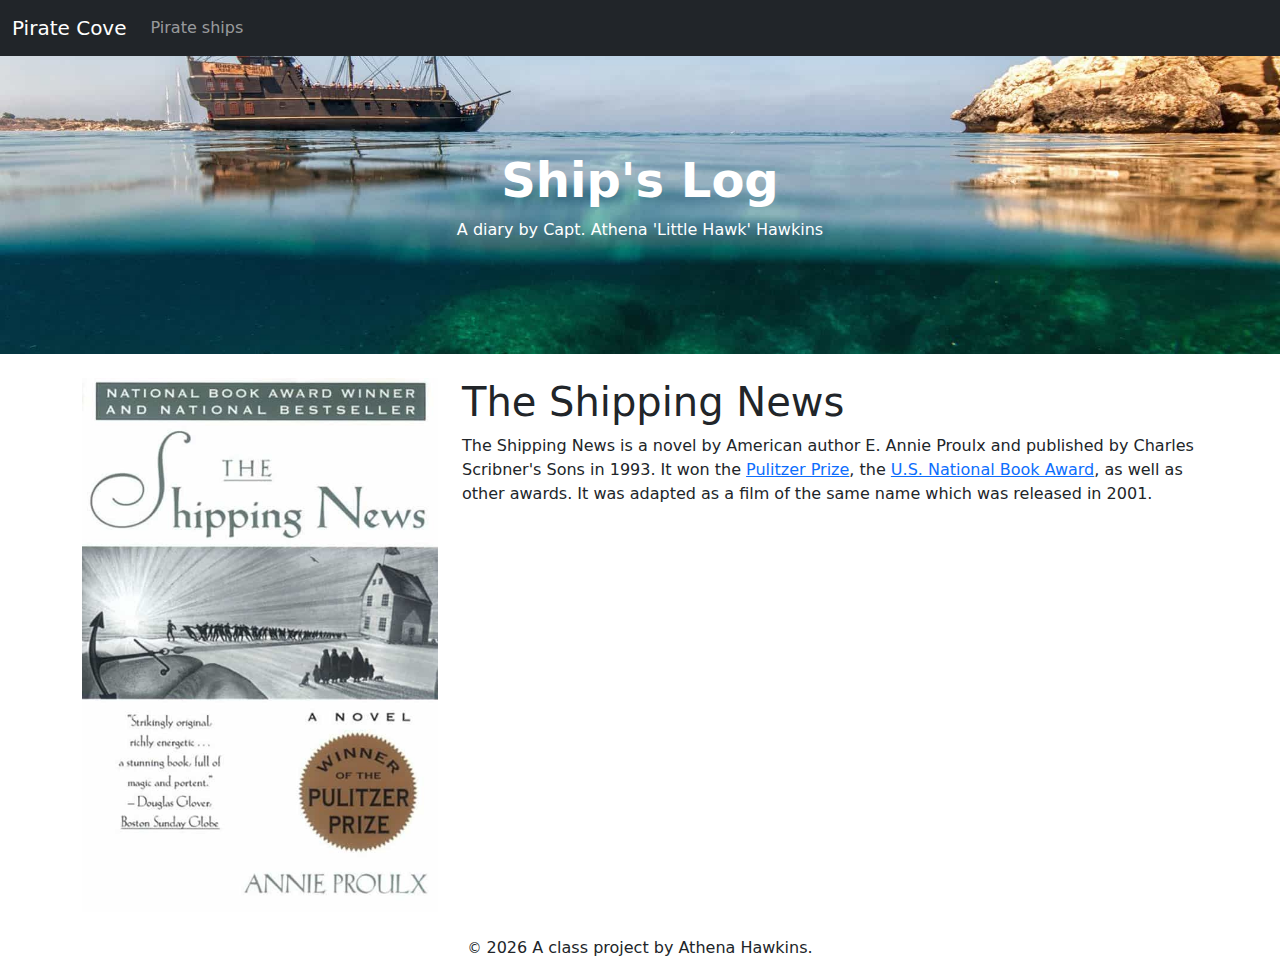
<file: docs/books/the-shipping-news.html>
<!DOCTYPE html>
<html lang="en">
  <!-- A Intro to Coding for Journalists class project -->
  <head>
    <title>Pirate Cove | The Shipping News</title>
    <meta name="description" content="The Shipping News by Annie Proulx" />
    <meta charset="utf-8" />
    <meta http-equiv="X-UA-Compatible" content="IE=edge" />
    <meta
      name="viewport"
      content="width=device-width, initial-scale=1, maximum-scale=1"
    />
    <link rel="stylesheet" href="../css/main.css" />
  </head>
  <body>
    <nav class="navbar navbar-expand-lg bg-dark" data-bs-theme="dark">
      <div class="container-fluid">
        <a class="navbar-brand" href="../index.html">Pirate Cove</a>
        <button
          class="navbar-toggler"
          type="button"
          data-bs-toggle="collapse"
          data-bs-target="#navbarNavDropdown"
          aria-controls="navbarNavDropdown"
          aria-expanded="false"
          aria-label="Toggle navigation"
        >
          <span class="navbar-toggler-icon"></span>
        </button>
        <div class="collapse navbar-collapse" id="navbarNavDropdown">
          <ul class="navbar-nav">
            <li class="nav-item">
              <a class="nav-link" href="../pirate-ships.html">Pirate ships</a>
            </li>
          </ul>
        </div>
      </div>
    </nav>

    <div id="jumbo" class="p-5 mb-4 bg-light">
      <div class="container-fluid py-5 text-center">
        <h1 class="display-5 fw-bold">Ship's Log</h1>
        <p>A diary by Capt. Athena 'Little Hawk' Hawkins</p>
      </div>
    </div>

    <article class="container">
      <div class="row">
        <div class="col-sm-4">
          <img
            src="../img/the-shipping-news.jpg"
            alt=""
            class="img-fluid mb-4"
          />
        </div>
        <div class="col-sm-8">
          <h1>The Shipping News</h1>
          <p>
            The Shipping News is a novel by American author E. Annie Proulx and
            published by Charles Scribner's Sons in 1993. It won the
            <a href="https://www.pulitzer.org/winners/e-annie-proulx"
              >Pulitzer Prize</a
            >, the
            <a href="https://www.nationalbook.org/books/shipping-news/"
              >U.S. National Book Award</a
            >, as well as other awards. It was adapted as a film of the same
            name which was released in 2001.
          </p>
        </div>
      </div>
    </article>

    <footer>
      <p id="legal" class="center-block text-center">
        <small>&copy;</small> <span class="copyright-year"></span>
        A class project by Athena Hawkins.
      </p>
    </footer>

    <script src="../js/jquery.js"></script>
    <script src="../js/bootstrap.bundle.min.js"></script>
    <script src="../js/scripts.js"></script>
  </body>
</html>
</file>
